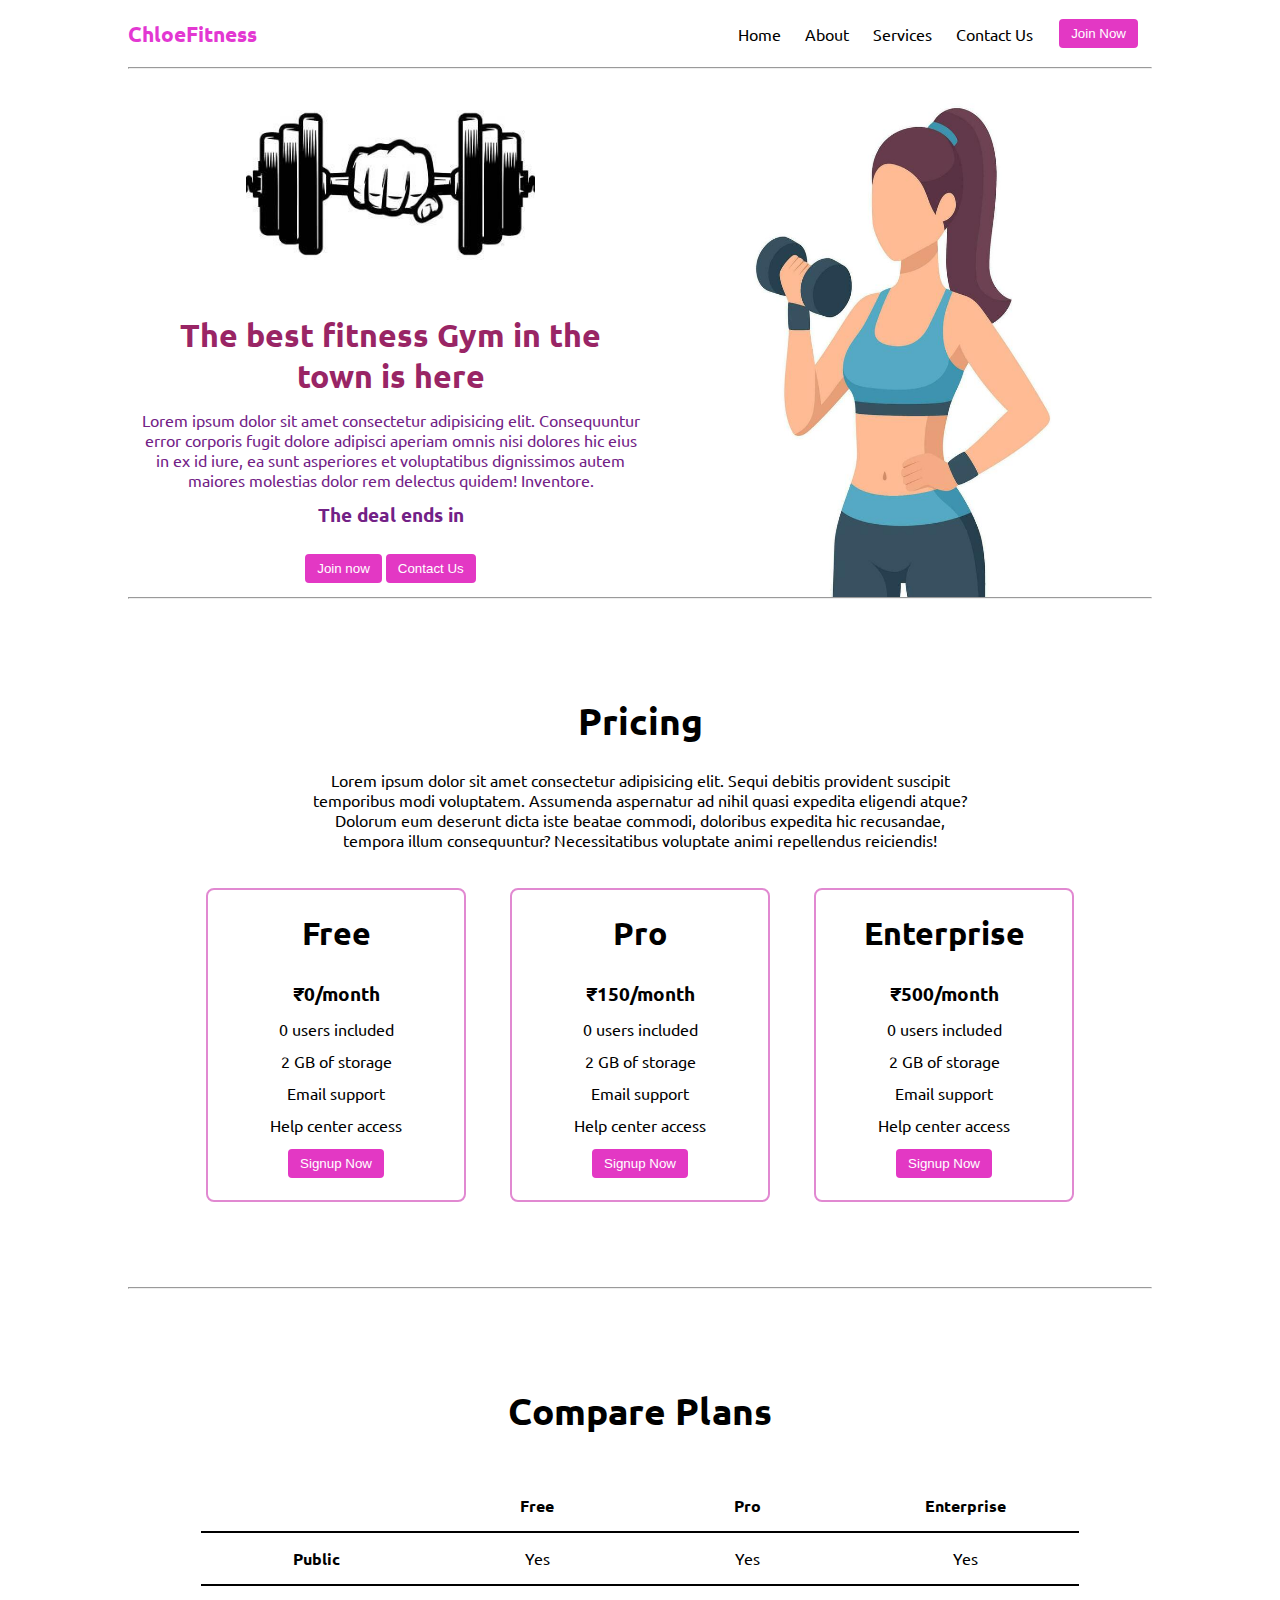
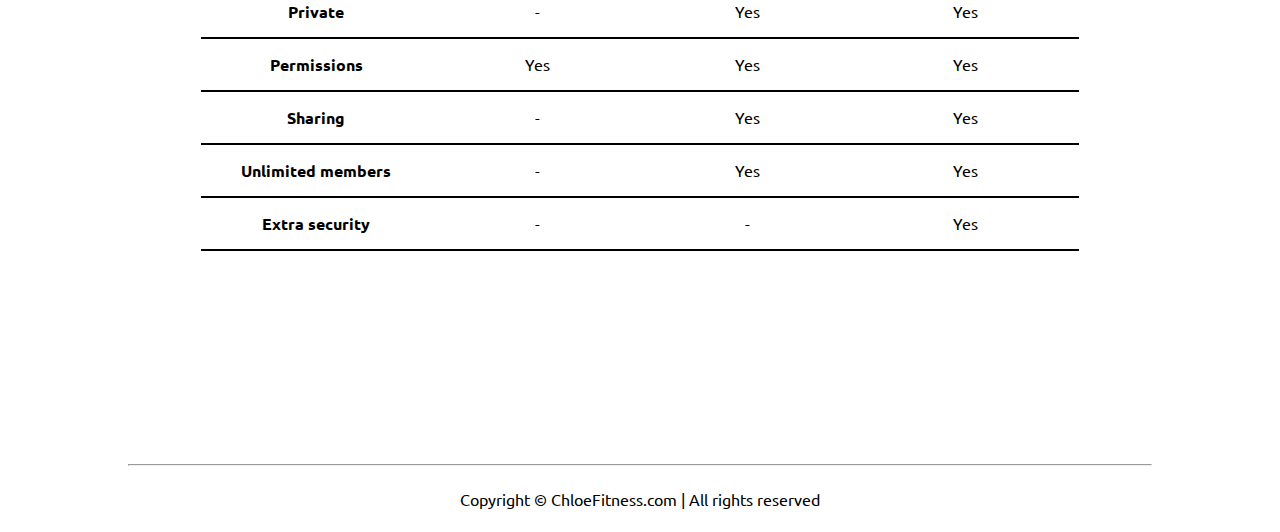
<file: LandingPage/index.html>
<!DOCTYPE html>
<html lang="en">

<head>
    <meta charset="UTF-8">
    <meta http-equiv="X-UA-Compatible" content="IE=edge">
    <meta name="viewport" content="width=device-width, initial-scale=1.0">
    <title>Chloeting - The best workouts </title>
    <link rel="stylesheet" href="style.css">
    <script src="timer.js"></script>
    <link rel="stylesheet" href="utils.css">
</head>

<body class='overflow-x-hidden'>
    <div class="container mx-auto">
        <header>
            <nav class="flex justify-between">
                <div class="logo font-bold flex items-center text-blue">ChloeFitness</div>
                <ul class="navbar flex items-center">
                    <li>Home</li>
                    <li>About</li>
                    <li>Services</li>
                    <li>Contact Us</li>
                    <li><button class="btn">Join Now</button></li>
                </ul>
            </nav>
            <hr>
        </header>
        <main class="min-h-screen">
            <section class="section1">
                <div class="flex">
                    <div class="topleft flex flex-col justify-center px-2">
                        <div class=" text-center">
                            <img class="dumbellimg" src="dumbell.png" alt="">
                        </div>
                        <h1 class="my-1 text-center">The best fitness Gym in the town is here</h1>
                        <p class=" text-center">Lorem ipsum dolor sit amet consectetur adipisicing elit. Consequuntur
                            error corporis fugit dolore adipisci aperiam omnis nisi dolores hic eius in ex id iure, ea
                            sunt asperiores et voluptatibus dignissimos autem maiores molestias dolor rem delectus
                            quidem! Inventore.</p>
                            <!-- Display the countdown timer in an element -->
                            <p class="deal text-center">The deal ends in <span id="demo"></span></p>
                            <div class="buttons">
                                <button class="btn">Join now</button>
                                <button class="btn">Contact Us</button>
                            </div>
                    </div>
                    <div class="topright flex justify-center">
                        <img class="gymimg" src="gym.jpg" alt="">
                    </div>
                </div>
            </section>
            <hr>
            <section class="section2">
                <h1 class="text-center my-2">Pricing</h1>
                <p class="my-2">Lorem ipsum dolor sit amet consectetur adipisicing elit. Sequi debitis provident
                    suscipit temporibus modi voluptatem. Assumenda aspernatur ad nihil quasi expedita eligendi atque?
                    Dolorum eum deserunt dicta iste beatae commodi, doloribus expedita hic recusandae, tempora illum
                    consequuntur? Necessitatibus voluptate animi repellendus reiciendis!</p>
                <div class="boxes flex justify-center">
                    <div class="box">
                        <h2>Free</h2>
                        <ul>
                            <li class="highlighted">₹0/month</li>
                            <li>0 users included</li>
                            <li>2 GB of storage</li>
                            <li>Email support</li>
                            <li>Help center access</li>
                            <li><button class="btn">Signup Now</button></li>
                        </ul>
                    </div>
                    <div class="box">
                        <h2>Pro</h2>
                        <ul>
                            <li class="highlighted">₹150/month</li>
                            <li>0 users included</li>
                            <li>2 GB of storage</li>
                            <li>Email support</li>
                            <li>Help center access</li>
                            <li><button class="btn">Signup Now</button></li>
                        </ul>
                    </div>
                    <div class="box">
                        <h2>Enterprise</h2>
                        <ul>
                            <li class="highlighted">₹500/month</li>
                            <li>0 users included</li>
                            <li>2 GB of storage</li>
                            <li>Email support</li>
                            <li>Help center access</li>
                            <li><button class="btn">Signup Now</button></li>
                        </ul>
                    </div>

                </div>
            </section>
            <hr>
            <section class="section3">
                <h1 class="text-center my-2">Compare Plans</h1>
                <div class="container plantable">
                    <table class="table text-center">
                      <thead>
                        <tr>
                          <th></th><th>Free</th>
                          <th>Pro</th>
                          <th>Enterprise</th>
                        </tr>
                      </thead>
                      <tbody>
                        <tr>
                          <th scope="row" class="text-start">Public</th>
                          <td>Yes</svg></td>
                          <td>Yes</svg></td>
                          <td>Yes</svg></td>
                        </tr>
                        <tr>
                          <th scope="row" class="text-start">Private</th>
                          <td>-</td>
                          <td>Yes</svg></td>
                          <td>Yes</svg></td>
                        </tr>
                      </tbody>
              
                      <tbody>
                        <tr>
                          <th scope="row" class="text-start">Permissions</th>
                          <td>Yes</svg></td>
                          <td>Yes</svg></td>
                          <td>Yes</svg></td>
                        </tr>
                        <tr>
                          <th scope="row" class="text-start">Sharing</th>
                          <td>-</td>
                          <td>Yes</svg></td>
                          <td>Yes</svg></td>
                        </tr>
                        <tr>
                          <th scope="row" class="text-start">Unlimited members</th>
                          <td>-</td>
                          <td>Yes</svg></td>
                          <td>Yes</svg></td>
                        </tr>
                        <tr>
                          <th scope="row" class="text-start">Extra security</th>
                          <td>-</td>
                          <td>-</td>
                          <td>Yes</svg></td>
                        </tr>
                      </tbody>
                    </table>
            </section>
            <hr>
        </main>
        <footer>
            Copyright &copy; ChloeFitness.com | All rights reserved
        </footer>

    </div>
</body>

</html>
</file>
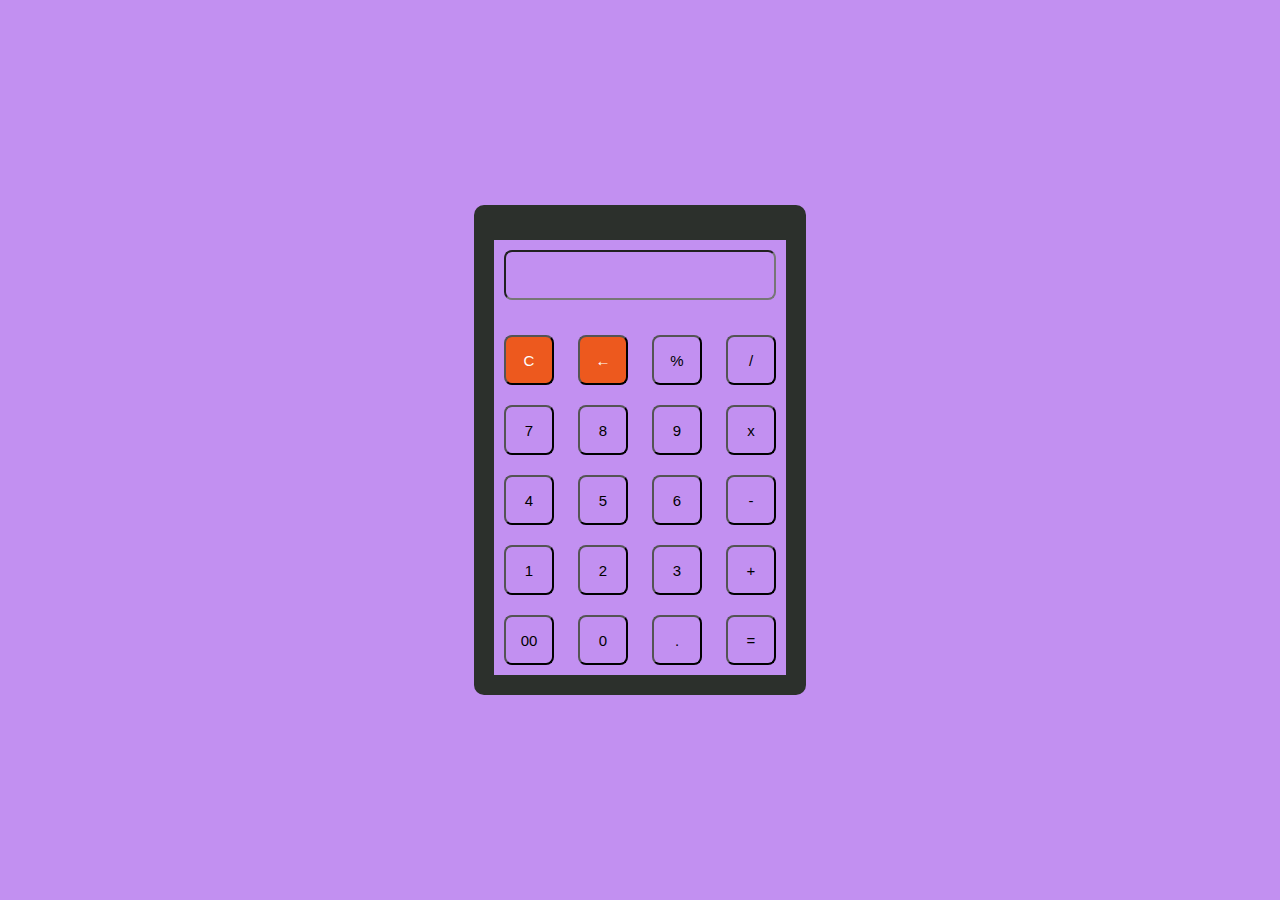
<file: Calculator.html>
<!DOCTYPE html>
<html lang="en">
<head>
   <title>Calculator</title>
   <style>
    * {
    margin: 0;
    padding: 0;
    box-sizing: border-box;
    background-color: rgb(194, 144, 241);
}
#calc {
    width: 100%;
    height: 100vh;
    display: flex;
    justify-content: center;
    align-items: center;
}
#content {
    background: #2c302c;
    padding: 20px;
    border-radius: 10px;

}
#content form input {
    border: 1;
    outline: 0;
    width: 50px;
    height: 50px;
    border-radius: 8px;
    font-size: 15px;
    margin: 10px;
    cursor: pointer;
}
#backspace {
    background-color: rgb(237, 89, 30);
    color: white;
}
#res {
    padding: 10px;
}
#clear {
    background-color: rgb(237, 89, 30);
    color: white;
}
form #output {
    display: flex;
    justify-content: flex-end;
    margin: 15px 0;
}
form #output input {
    text-align: right;
    flex: 1;
    font-size: 25px;
}
   </style>
</head>
<body>
   <div id="calc">
      <div id="content">
         <form>
            <div id="output">
               <input type="text" id='res'>
            </div>
            <div class="btn">
               <input type="button" value='C' onclick="Clear()" id="clear">
               <input type="button" value='←' onclick="Back()" id="backspace">
               <input type="button" value='%' onclick="Solve('%')">
               <input type="button" value='/' onclick="Solve('/')">
               <br>
               <input type="button" value='7' onclick="Solve('7')">
               <input type="button" value='8' onclick="Solve('8')">
               <input type="button" value='9' onclick="Solve('9')">
               <input type="button" value='x' onclick="Solve('*')">
               <br>
               <input type="button" value='4' onclick="Solve('4')">
               <input type="button" value='5' onclick="Solve('5')">
               <input type="button" value='6' onclick="Solve('6')">
               <input type="button" value='-' onclick="Solve('-')">
               <br>
               <input type="button" value='1' onclick="Solve('1')">
               <input type="button" value='2' onclick="Solve('2')">
               <input type="button" value='3' onclick="Solve('3')">
               <input type="button" value='+' onclick="Solve('+')">
               <br>
               <input type="button" value='00' onclick="Solve('00')">
               <input type="button" value='0' onclick="Solve('0')">
               <input type="button" value='.' onclick="Solve('.')">
               <input type="button" value='=' onclick="Result()">
            </div>
         </form>
      </div>
   </div>
   <script>
   function Solve(val) {
   var v = document.getElementById('res');
   v.value += val;
}
function Result() {
   var num1 = document.getElementById('res').value;
   try {
      var num2 = eval(num1.replace('x', '*'));
      document.getElementById('res').value = num2;
   } catch {
      document.getElementById('res').value = 'Error';
   }
}
function Clear() {
   var inp = document.getElementById('res');
   inp.value = '';
}
function Back() {
   var ev = document.getElementById('res');
   ev.value = ev.value.slice(0, -1);
}
document.addEventListener('keydown', function (event) {
   const key = event.key;
   const validKeys = '0123456789+-*/.%';
   if (validKeys.includes(key)) {
      Solve(key === '*' ? 'x' : key);
   } else if (key === 'Enter') {
      Result();
   } else if (key === 'Backspace') {
      Back();
   } else if (key.toLowerCase() === 'c') {
      Clear();
   }
});
   </script>
</body>
</html>
</file>
<file: LandingPage/style.css>
@import url('https://fonts.googleapis.com/css2?family=Ubuntu:wght@300&display=swap');

*{
    margin: 0;
    padding: 0;
}

.container{
    max-width: 80vw;
    font-family: 'Ubuntu', sans-serif;
}

.navbar{
    display: flex;
    height: 67px;
}
.navbar li{
    list-style: none;
    margin: 0 12px;
}

.topleft{
    width: 50%;
}

.topright{ 
    width: 50%;
}

.section1{
   max-height: 100vh; 
   color: #722186;
}

.section1 h1{
    color: #992565;
    font-size: 2rem;
}

.logo{
    font-size: 1.3rem;
}

.dumbellimg{
    width: 289px;
}

.topright .gymimg{
    width: 466px;
}

.section2{
    padding: 73px;
}

.section2 h1{
    font-size: 2.3rem;
}

.section2 p{
    padding: 0 8vw;
    text-align: center;
}

.box{
    padding: 8px 0;
    margin: 12px 22px;
    min-width: 20vw;
    border: 2px solid rgb(225, 137, 209);
    border-radius: 8px;
    text-align: center;
}

.box h2{
    font-size: 2rem;
    padding: 15px 0;
}

.highlighted{
    font-size: 1.2rem;
    font-weight: bolder;
}

.box ul{
    list-style-type: none;
}

.box ul li{
   margin: 12px 2px;
}

.plantable{
    display: flex;
    justify-content: center;
    align-items: center;
}

.section3 table{
    width: 100%;
    margin-bottom: 140px;
    margin-top: 20px;
    border-collapse: collapse;
}

.section3 table th{ 
    width: 23vw; 
    border-bottom: 2px solid black;
    padding: 15px 0;
} 

.section3 table td{   
    border-bottom: 2px solid black; 
} 
 

.section3 h1{
    font-size: 2.3rem;
}

.section3{
    padding: 73px;
}

footer{
    padding: 23px;
    text-align: center;
}
.buttons{
    display: flex;
    justify-content: center;
    align-items: center;
    margin: 12px;
}

.deal{
    font-size: 1.2rem;
    font-weight: bolder;
    margin: 12px 0;
}
</file>
<file: LandingPage/utils.css>
.min-h-screen{
    min-height: 100vh;
}

.bg-red{
    background-color: rgb(226, 41, 189);
}

.mx-auto{
    margin-left: auto;
    margin-right: auto;
}

.flex{
    display: flex;
}

.items-center{
    align-items: center;
}

.justify-between{
    justify-content: space-between;
}

.justify-center{
    justify-content: center;
}

.flex-col{
    flex-direction: column;
}

.font-bold{
    font-weight: bolder;
}

.my-1{
    margin-top: 13px;
    margin-bottom: 13px;
}

.my-2{
    margin-top: 26px;
    margin-bottom: 26px;
}

.px-2{
    padding-left: 13px;
    padding-right: 13px;
}

.text-blue{
    color: rgb(227, 56, 210);;
}

.btn{
    padding:7px 12px;
    border: 2px solid white;
    border-radius: 6px;
    cursor: pointer;
    color: white;
    background-color: rgb(227, 56, 196);;
}

.overflow-x-hidden{
    overflow-x: hidden;
}

.text-center{
    text-align: center;
}
</file>
